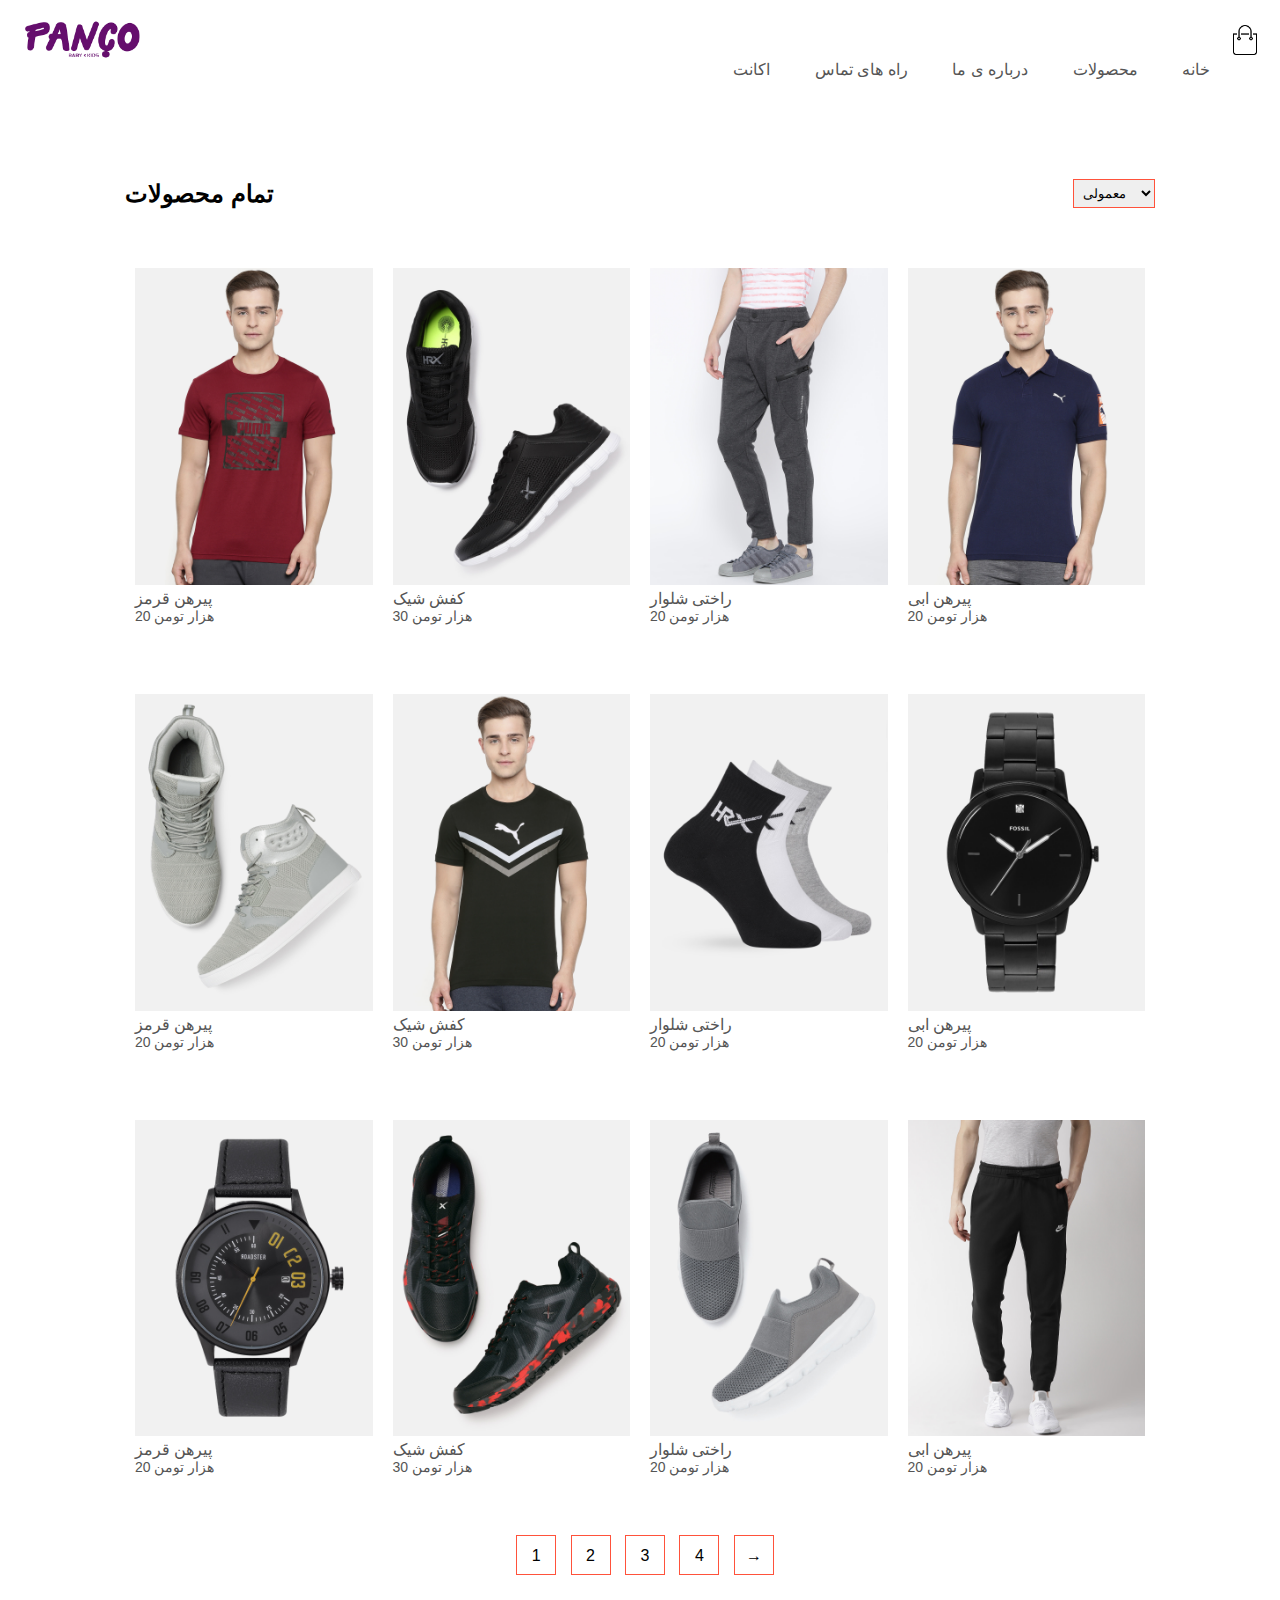
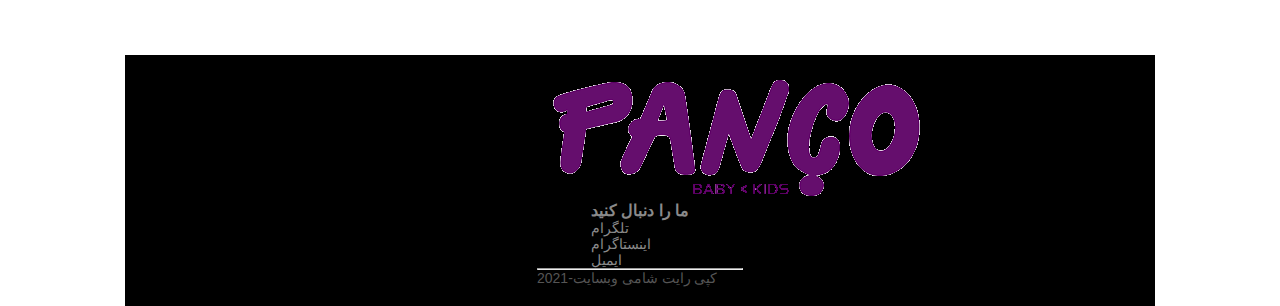
<file: product.html>
<!DOCTYPE html>
<html lang="en">
<head>
    <meta charset="UTF-8">
    <meta name="viewport" content="width=device-width, inital-scale=1.0">
    <title> محصولات</title>
    <link rel="stylesheet" href="style.css">
</head>
<body>
  
    <div class="containe">

 <div class="navbar">
     <div class="logo"></div>
     
         <img src="images/123.png" alt="logo" width="125px" > 
        
         <nav>
              <ul id="menuitems">
                 <li><a href="">اکانت</a></li>
                 <li><a href="">راه های تماس </a></li>
                 <li><a href="">درباره ی ما</a></li>
                 <li><a href="">محصولات</a></li>
                 <li><a href="">خانه</a></li>
             </ul>
         </nav>
         <img src="cart.png" height=30px; width="30px" >
        <img src="menu.png" class="menu" onclick="menutoggle()">
    </div>

</div>
</div>
</div>
</div>



<div>
    <div class="small-countainer">
    <div class="row row-2">
        <h2> تمام محصولات</h2>
        <select >
            <option>معمولی</option>
            <option>پر قیمت</option>
            <option>محبوبیت</option>
            <option>پر فروش</option>
        </select>
    </div>
    <div class="row">
        <div class="col-4">
            <img src="product-1.jpg" alt="">
           
            <h4>پیرهن قرمز</h4>
            <p>   20 هزار تومن </p>
        </div>
        <div class="col-4">
            <img src="product-2.jpg" alt="">
           
            <h4>کفش شیک </h4>
            <p>   30 هزار تومن </p>
        </div>
        <div class="col-4">
            <img src="product-3.jpg" alt="">
           
            <h4> راختی شلوار  </h4>
            <p>   20 هزار تومن </p>
        </div>
        <div class="col-4">
            <img src="product-4.jpg" alt="">
           
            <h4>پیرهن ابی</h4>
            <p>   20 هزار تومن </p>
        </div>
    </div>
<div>
  
     
     
     
     
     <div class="row">
         <div class="col-4">
             <img src="product-5.jpg" alt="">
            
             <h4>پیرهن قرمز</h4>
             <p>   20 هزار تومن </p>
         </div>
         <div class="col-4">
             <img src="product-6.jpg" alt="">
            
             <h4>کفش شیک </h4>
             <p>   30 هزار تومن </p>
         </div>
         <div class="col-4">
             <img src="product-7.jpg" alt="">
            
             <h4> راختی شلوار  </h4>
             <p>   20 هزار تومن </p>
         </div>
         <div class="col-4">
             <img src="product-8.jpg" alt="">
            
             <h4>پیرهن ابی</h4>
             <p>   20 هزار تومن </p>
         </div>
         <div>
             <div class="row">
                 <div class="col-4">
                     <img src="product-9.jpg" alt="">
                    
                     <h4>پیرهن قرمز</h4>
                     <p>   20 هزار تومن </p>
                 </div>
                 <div class="col-4">
                     <img src="product-10.jpg" alt="">
                    
                     <h4>کفش شیک </h4>
                     <p>   30 هزار تومن </p>
                 </div>
                 <div class="col-4">
                     <img src="product-11.jpg" alt="">
                    
                     <h4> راختی شلوار  </h4>
                     <p>   20 هزار تومن </p>
                 </div>
                 <div class="col-4">
                     <img src="product-12.jpg" alt="">
                    
                     <h4>پیرهن ابی</h4>
                     <p>   20 هزار تومن </p>
                 </div>
         </div>
     </div>
     <div class="page-btn">
         <span>1</span>
         <span>2</span>
         <span>3</span>
         <span>4</span>
         <span>&#8594</span>
     </div>
</div>



   

<div class="footer">
    <div class="countainer">
        <div class="row">
            <img src="images/123.png" alt="">
            
             <div class="footer-col-41">
                <h3>ما را دنبال کنید</h3>
             <ul class="abc">
                 <li>تلگرام </li>
                 <li>اینستاگرام</li>
                 <li>ایمیل</li>
             </ul>
            </div>
            </div>
         </div>
         <div>
            <hr> 
            <p class="copyright">2021-کپی رایت شامی وبسایت </p>
         </div>
        </div>
    
    <script>
        var menuitems = document.getElementById("menuitems");
       
        menuitems.style.maxHeight = "0px";

        function menutoggle(){
            if( menuitems.style.maxHeight == "0px")
            {
                menuitems.style.maxHeight = "200px";

            }
            else
            {
                menuitems.style.maxHeight = "0px"

            }
        }
    </script>
  
        </div>
        </div>
    </div>
</div>
</body>
</html>
</file>
<file: style.css>
body{
    font-family: Verdana, Geneva, Tahoma, sans-serif;
}
*{
    margin: 0;
    padding:0;
    box-sizing: border-box;
}
.navbar{
display: flex;
align-items: center;
padding: 20px;
list-style-position: inherit;
}
nav{
    flex:1;
    text-align: right;
}
nav {
    display: inline-block;
    list-style-type: none;
}
nav  li{
    display: inline-block;
    margin: 20px;
}
a{
    text-decoration: none;
    color: #555;
}
p{
    color: #555;
}
containe{
    max-width: 1300px;
    margin: auto;
    padding-left: 25px;
    padding-right: 25px;
    
}
.row {
    display: flex;
    align-items: center;
    flex-wrap: wrap;
    justify-content: space-around;
}
.col-2 {
    flex-basis: 50%;
    min-width: 300px;
}
.col-2 img{
    max-width: 100%;
    padding: 50px 0;
}
.col-2 h1{
    font-size: 50px;
   line-height: 60px;
    margin: 25px 0;


}
.btn{
    display: inline-block;
    background: #ff523b;
    color: #fff;
    padding: 8px 30px;
    margin: 30px 0;
    border-radius: 30px;
   transition: 0.5s;
   transition: background 0.5s;
}
.btn:hover{
    background: #563434;
}
.header{
    background:radial-gradient(#fff,#ffd6d6) ;
}
header .row{
    margin-top: 70px;
}
.categeoris{
    margin:70px 0 ;
}
.col-3{
    flex-basis: 30%;
    min-width: 250px;
    margin-bottom: 30px;
}
.col-3 img{
    width: 100%;
}
.small-countainer{
    max-width: 1080px;
    margin: auto;
    padding-left: 25px;
    padding-right: 25px;
}
.col-4{
flex-basis:25%;
padding: 10px;
min-width: 200px;
margin-bottom: 50px;
transition: transform 0.5s;
}
.col-4 img{
    width: 100%;

}
.title{
    text-align: center;
    margin: 0 auto 80px;
    position: relative;
    line-height: 60px;
    color: #555;
}
.title::after{
    content:'' ;
    background: #ff523b;
    width: 80px;
    height: 5px;
    border-radius: 5px;
    position: absolute;
    bottom: 0;
    left: 50%;
    transform: translateX(-50%);
}
h4{
    color: #555;
    font-weight: normal;
}
.col-4 p{
font-size: 14px;
}
.col-4:hover{
    transform: translateY(-5px);
}
.footer{
    background: #000;
    color: #8a8a8a;
    font-size: 14px;
    padding: 20px  50% 20px ; 
   
}
.menu{
    width: 28px;
    margin-left: 20px;
    display: none;
}
@media only screen and  (max-width:800px){


    .navbar ul{
        position: absolute;
        top: 70px;
        left: 0;
        background: #333;
        width: 100%;
        overflow:hidden ;
        transition: max-height 0.5s;
    }

    .navbar ul li{
        display: block;
        margin-right: 50px;
        margin-top:10px ;
        margin-bottom: 10px;

    }
    .navbar ul li a{
        color: #fff;
    }
    .menu{
        display: block;
        cursor: pointer;
    }
}                                              
@media only screen and  (max-width:600px){
    .row{
        text-align: center;
    }
    .col-2, .col-3, .col-4{
flex-basis: 100%;
    }
}
.abc {
list-style-type:none;
}
.row-2{
    justify-content: space-between;
    margin: 100px auto 50px;
}
select{
    border: 1px solid #ff523b;
    padding: 5px;

}
select:focus{
    outline: none;
}
.page-btn{
margin: 0 auto 80px;
}
.page-btn span {
    display: inline-block;
    border: 1px solid #ff523b;
    margin-left: 10px;
    width: 40px;
    height: 40px;
    text-align: center;
    line-height: 40px;
    cursor: pointer;

}
.page-btn span:hover{
    background: #ff523b;
    color: #fff;
    
}
@media only screen and  (max-width:400px) {
    .footer{
        padding: 20px  3% 20px ; 
    }
}

@media only screen and  (max-width:300px) {
    .footer{
        padding: 20px  3% 20px ; 
    }
}
@media only screen and  (max-width:600px){
    .footer{
        padding: 20px  3% 20px ; 
    }
}
@media only screen and  (max-width:800px){
    .footer{
        padding: 20px  20% 20px ; 
    }
}
@media only screen and  (max-width:1000px){
    .footer{
        padding: 20px  25% 20px ; 
    }
}
@media only screen and  (max-width:1200px){
    .footer{
        padding: 20px  30% 20px ; 
    }
}
@media only screen and  (max-width:1400px){
    .footer{
        padding: 20px  35% 20px ; 
    }
}
@media only screen and  (max-width:1600px){
    .footer{
        padding: 20px  40% 20px ; 
    }
}
@media only screen and  (max-width:1800px){
    .footer{
        padding: 20px  40% 20px ; 
    }
}
</file>
